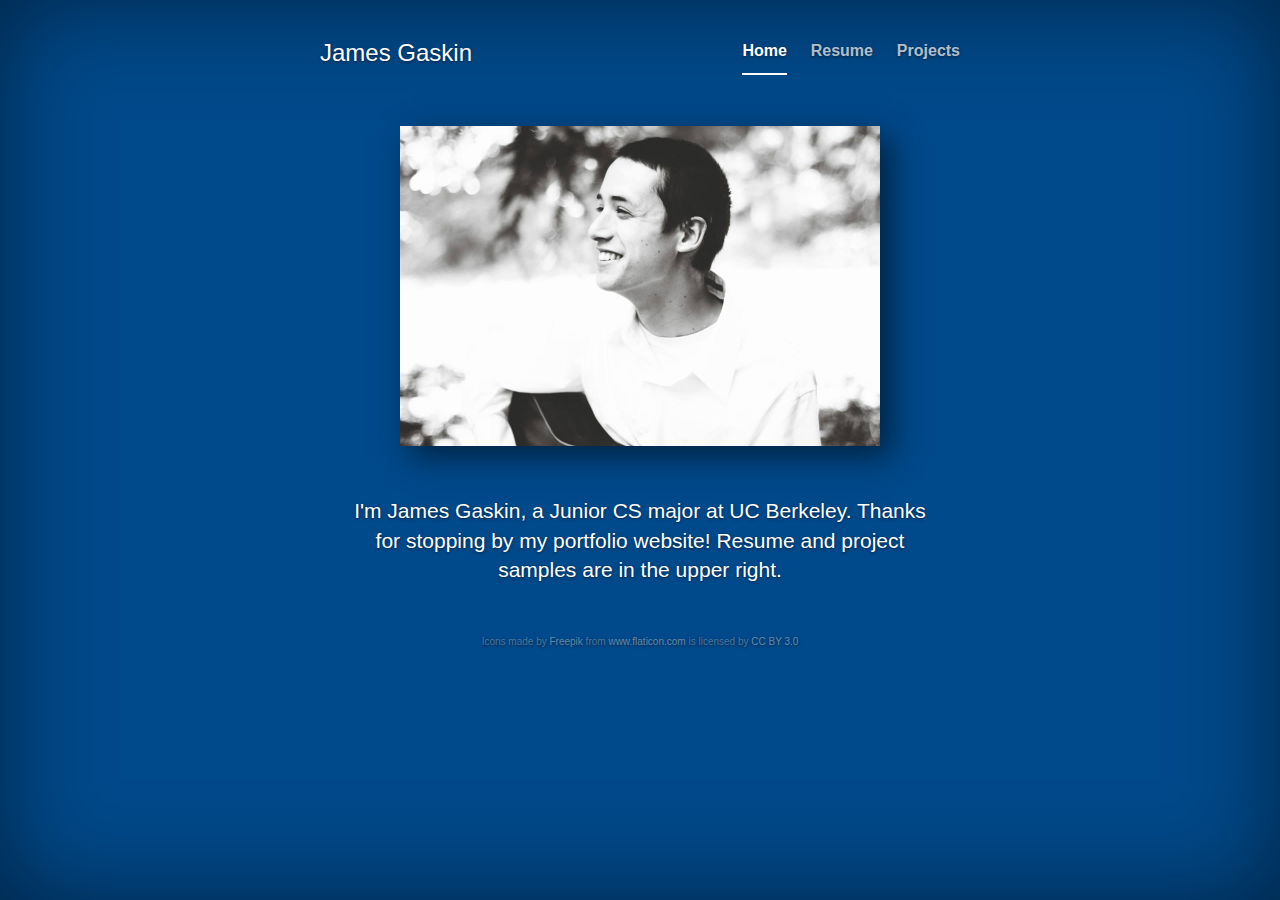
<file: index.html>
<!DOCTYPE html>
<html lang="en">
  <head>
    <meta charset="utf-8">
    <meta http-equiv="X-UA-Compatible" content="IE=edge">
    <meta name="viewport" content="width=device-width, initial-scale=1">
    <!-- The above 3 meta tags *must* come first in the head; any other head content must come *after* these tags -->
    <meta name="description" content="">
    <meta name="author" content="">
    <link rel="icon" href="images/capital_J_icon.png">


    <title>James Gaskin Home</title>

    <!-- Bootstrap core CSS -->
    <link href="css/bootstrap.min.css" rel="stylesheet">

    <!-- Custom styles for this template -->
    <link href="css/cover.css" rel="stylesheet">

    <!-- HTML5 shim and Respond.js for IE8 support of HTML5 elements and media queries -->
    <!--[if lt IE 9]>
      <script src="https://oss.maxcdn.com/html5shiv/3.7.2/html5shiv.min.js"></script>
      <script src="https://oss.maxcdn.com/respond/1.4.2/respond.min.js"></script>
    <![endif]-->
  </head>

  <body>

    <div class="site-wrapper">

      <div class="site-wrapper-inner">

        <div class="cover-container">
          <div class="masthead clearfix">
            <div class="inner">
              <h3 class="masthead-brand">James Gaskin</h3>
              <nav>
                <ul class="nav masthead-nav">
                  <li class="active"><a href="#">Home</a></li>
                  <li><a href="resume.html">Resume</a></li>
                  <li><a href="projects.html">Projects</a></li>
                </ul>
              </nav>
            </div>
          </div>
          <br>
         <div class="inner cover">
            <img src="images/profile_picture.jpg" alt="Profile Picture" style="width:480px;height:320px;">
          </div>
          <div class="inner cover">
            <br>
            <p class="lead">I'm James Gaskin, a Junior CS major at UC Berkeley. Thanks for stopping by my portfolio website! Resume and project samples are in the upper right.</p>
          </div>
          <br>
          <div class="mastfoot">
            <div>Icons made by <a href="http://www.freepik.com" title="Freepik">Freepik</a> from <a href="http://www.flaticon.com" title="Flaticon">www.flaticon.com</a>             is licensed by <a href="http://creativecommons.org/licenses/by/3.0/" title="Creative Commons BY 3.0">CC BY 3.0</a></div>
          </div>
        </div>
      </div>

    </div>

    <!-- Bootstrap core JavaScript
    ================================================== -->
    <!-- Placed at the end of the document so the pages load faster -->
    <script src="https://ajax.googleapis.com/ajax/libs/jquery/1.11.3/jquery.min.js"></script>
    <script src="js/bootstrap.min.js"></script>
    <!-- IE10 viewport hack for Surface/desktop Windows 8 bug -->
    <script src="js/ie10-viewport-bug-workaround.js"></script>
  </body>
</html>
</file>
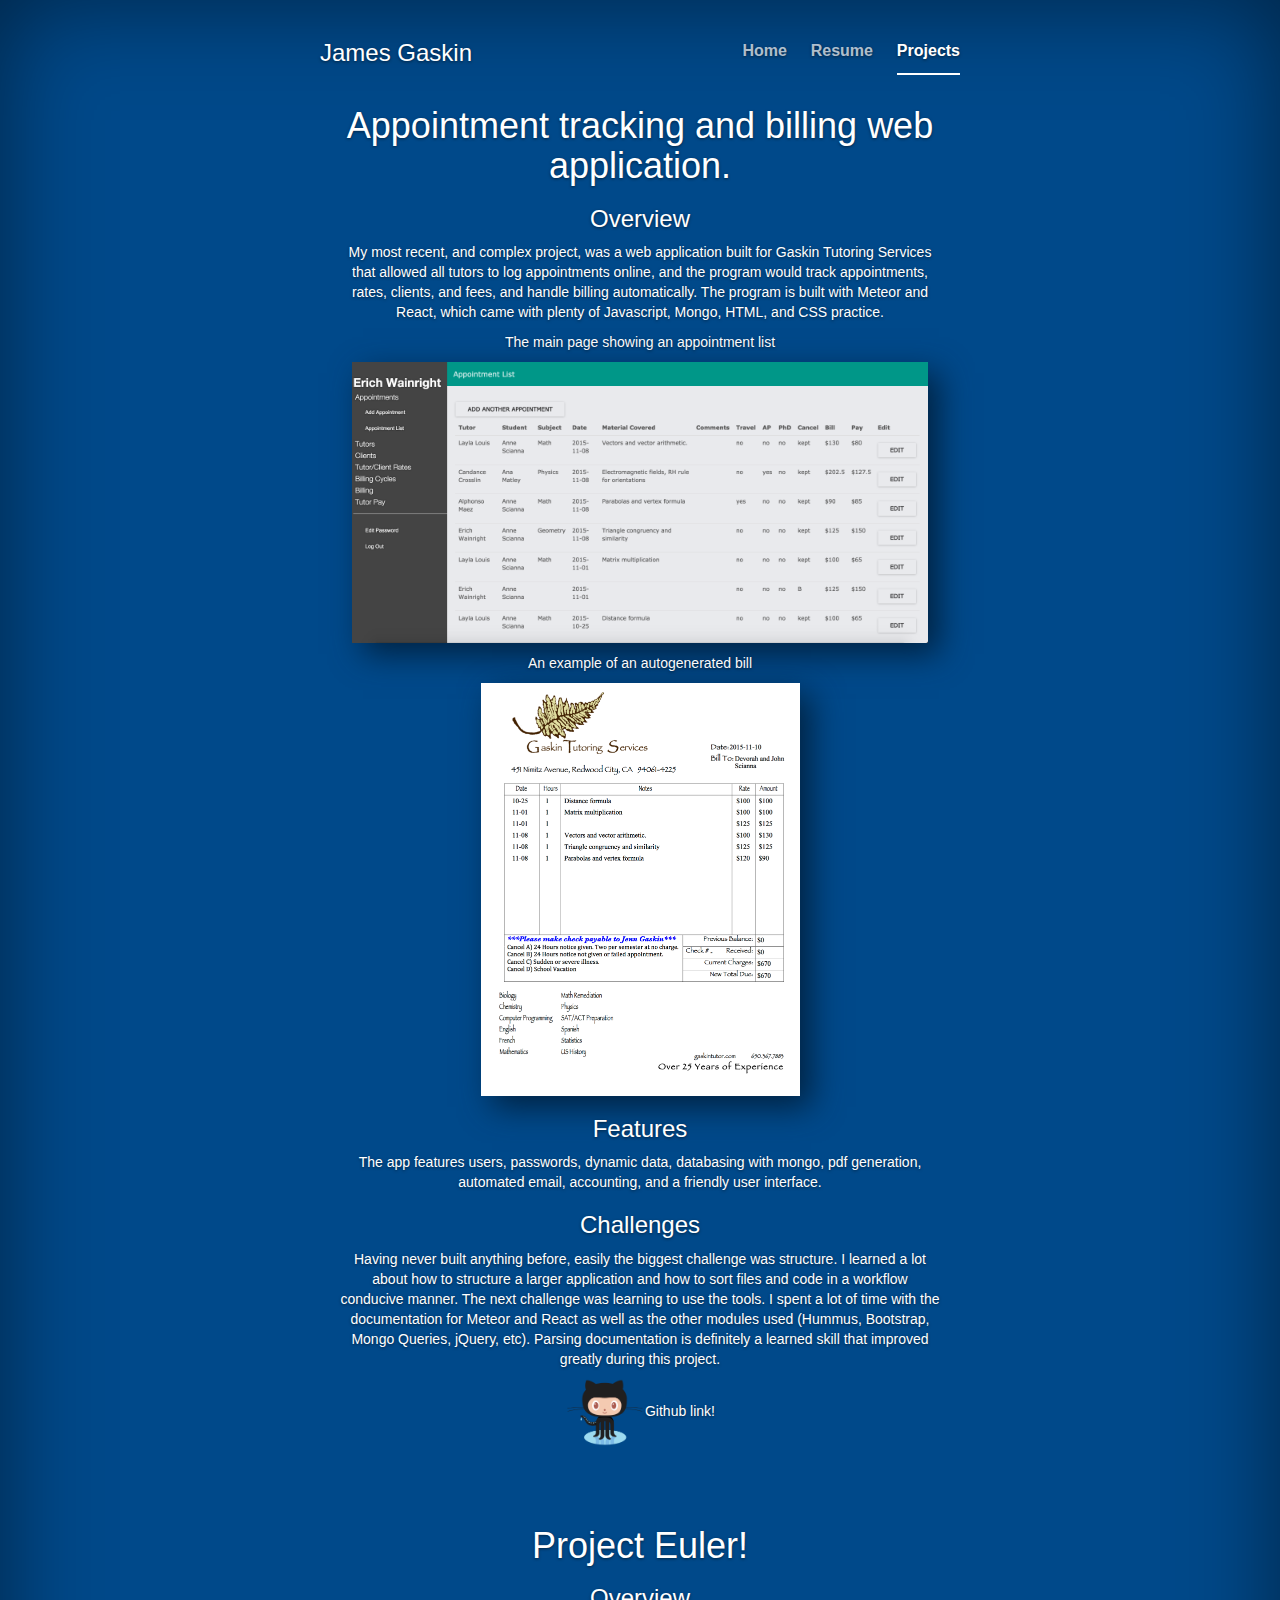
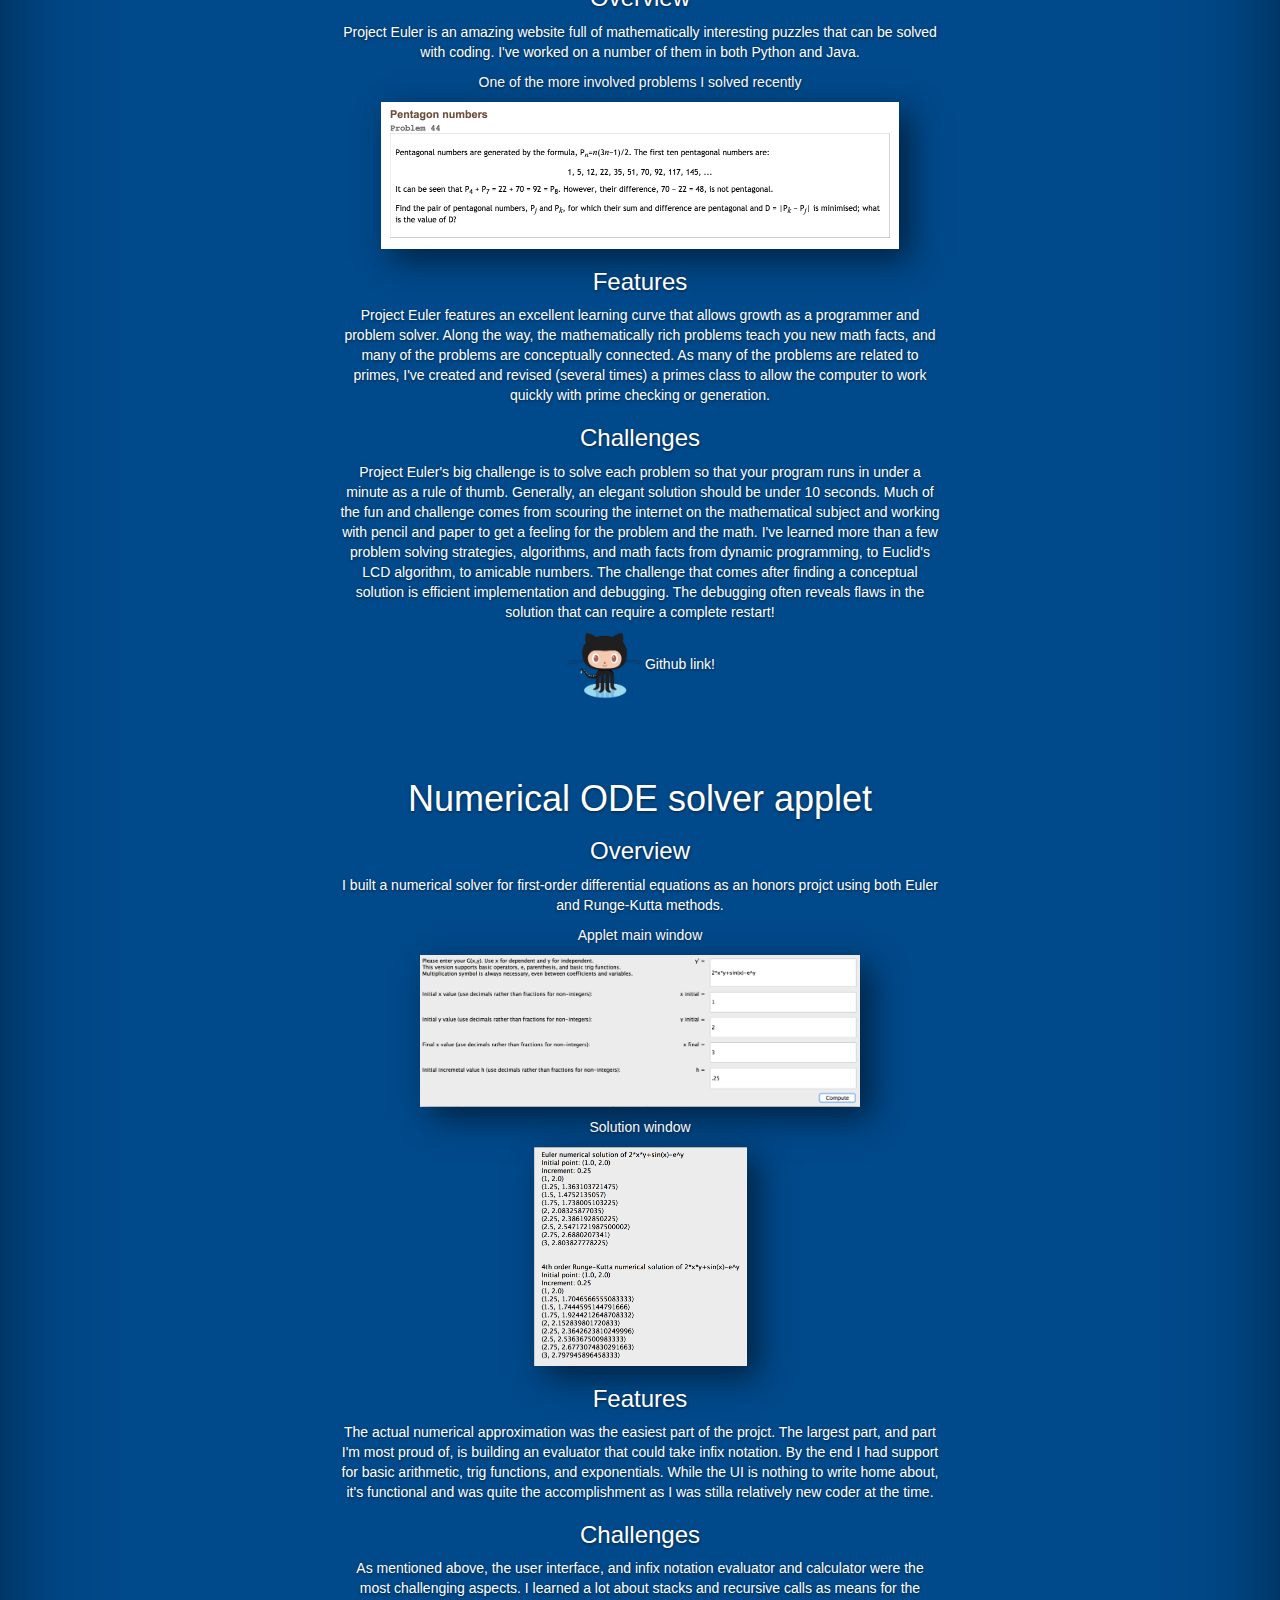
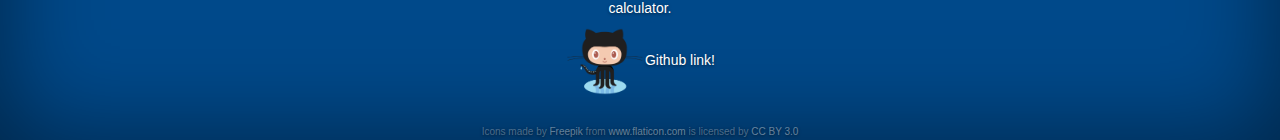
<file: projects.html>
<!DOCTYPE html>
<html lang="en">
  <head>
    <meta charset="utf-8">
    <meta http-equiv="X-UA-Compatible" content="IE=edge">
    <meta name="viewport" content="width=device-width, initial-scale=1">
    <!-- The above 3 meta tags *must* come first in the head; any other head content must come *after* these tags -->
    <meta name="description" content="">
    <meta name="author" content="">
    <link rel="icon" href="images/capital_J_icon.png">


    <title>James Gaskin Projects</title>

    <!-- Bootstrap core CSS -->
    <link href="css/bootstrap.min.css" rel="stylesheet">

    <!-- Custom styles for this template -->
    <link href="css/cover.css" rel="stylesheet">

    <!-- HTML5 shim and Respond.js for IE8 support of HTML5 elements and media queries -->
    <!--[if lt IE 9]>
      <script src="https://oss.maxcdn.com/html5shiv/3.7.2/html5shiv.min.js"></script>
      <script src="https://oss.maxcdn.com/respond/1.4.2/respond.min.js"></script>
    <![endif]-->
  </head>

  <body>

    <div class="site-wrapper">

      <div class="site-wrapper-inner">

        <div class="cover-container">
          <div class="masthead clearfix">
            <div class="inner">
              <h3 class="masthead-brand">James Gaskin</h3>
              <nav>
                <ul class="nav masthead-nav">
                  <li><a href="index.html">Home</a></li>
                  <li><a href="resume.html">Resume</a></li>
                  <li class="active"><a href="#">Projects</a></li>
                </ul>
              </nav>
            </div>
          </div>

          <div class="inner cover">
            <h1>Appointment tracking and billing web application.</h1>
            <h3>Overview</h3>
            <p>My most recent, and complex project, was a web application built for Gaskin Tutoring Services that allowed all tutors to log appointments online, and the program would track appointments, rates, clients, and fees, and handle billing automatically.
            The program is built with Meteor and React, which came with plenty of Javascript, Mongo, HTML, and CSS practice.</p>
            <p>The main page showing an appointment list<p>
            <img src="images/appt_list.png" alt="Appointment List" style="width:576px;height:281px;">
            <p>An example of an autogenerated bill<p>
            <img src="images/bill.png" alt="Bill Example" style="width:319px;height:413px;">
            <h3>Features</h3>
            <p>The app features users, passwords, dynamic data, databasing with mongo, pdf generation, automated email, accounting, and a friendly user interface.</p>
            <h3>Challenges</h3>
            <p>Having never built anything before, easily the biggest challenge was structure. I learned a lot about how to structure a larger application and how to sort files and code in a workflow conducive manner.
              The next challenge was learning to use the tools. I spent a lot of time with the documentation for Meteor and React as well as the other modules used (Hummus, Bootstrap, Mongo Queries, jQuery, etc). Parsing documentation is definitely a learned skill that improved greatly during this project.</p>
              <p><a href="https://github.com/Jamiegaskin/tutor"><img src="images/Octocat.png" alt="Octocat" style="width:80px;height:67px;box-shadow:0px 0px 0px">Github link!</a></p>
          </div>

          <br>
          <div class="inner cover">
            <h1>Project Euler!</h1>
            <h3>Overview</h3>
            <p>Project Euler is an amazing website full of mathematically interesting puzzles that can be solved with coding. I've worked on a number of them in both Python and Java.</p>
            <p>One of the more involved problems I solved recently<p>
            <img src="images/PE.png" alt="Project Euler Problem 44" style="width:518px;height:147px;">
            <h3>Features</h3>
            <p>Project Euler features an excellent learning curve that allows growth as a programmer and problem solver. Along the way, the mathematically rich problems teach you new math facts, and many of the problems are conceptually connected. As many of the problems are related to primes, I've created and revised (several times) a primes class to allow the computer to work quickly with prime checking or generation.</p>
            <h3>Challenges</h3>
            <p>Project Euler's big challenge is to solve each problem so that your program runs in under a minute as a rule of thumb. Generally, an elegant solution should be under 10 seconds. Much of the fun and challenge comes from scouring the internet on the mathematical subject and working with pencil and paper to get a feeling for the problem and the math. I've learned more than a few problem solving strategies, algorithms, and math facts from dynamic programming, to Euclid's LCD algorithm, to amicable numbers.
              The challenge that comes after finding a conceptual solution is efficient implementation and debugging. The debugging often reveals flaws in the solution that can require a complete restart!</p>
              <p><a href="https://github.com/Jamiegaskin/Project_Euler"> <img src="images/Octocat.png" alt="Octocat" style="width:80px;height:67px;box-shadow:0px 0px 0px">Github link!</a></p>

          </div>

          <br>
          <div class="inner cover">
            <h1>Numerical ODE solver applet</h1>
            <h3>Overview</h3>
            <p>I built a numerical solver for first-order differential equations as an honors projct using both Euler and Runge-Kutta methods.</p>
            <p>Applet main window<p>
            <img src="images/applet.png" alt="Applet main window" style="width:440px;height:152px;">
            <p>Solution window<p>
            <img src="images/sol.png" alt="Solutions" style="width:213px;height:219px;">
            <h3>Features</h3>
            <p>The actual numerical approximation was the easiest part of the projct. The largest part, and part I'm most proud of, is building an evaluator that could take infix notation. By the end I had support for basic arithmetic, trig functions, and exponentials.
            While the UI is nothing to write home about, it's functional and was quite the accomplishment as I was stilla relatively new coder at the time.</p>
            <h3>Challenges</h3>
            <p>As mentioned above, the user interface, and infix notation evaluator and calculator were the most challenging aspects. I learned a lot about stacks and recursive calls as means for the calculator.</p>
              <p><a href="https://github.com/Jamiegaskin/ODE-solver"> <img src="images/Octocat.png" alt="Octocat" style="width:80px;height:67px;box-shadow:0px 0px 0px">Github link!</a></p>

          </div>

          <div class="mastfoot">
            <div>Icons made by <a href="http://www.freepik.com" title="Freepik">Freepik</a> from <a href="http://www.flaticon.com" title="Flaticon">www.flaticon.com</a>             is licensed by <a href="http://creativecommons.org/licenses/by/3.0/" title="Creative Commons BY 3.0">CC BY 3.0</a></div>
          </div>
        </div>

      </div>

    </div>

    <!-- Bootstrap core JavaScript
    ================================================== -->
    <!-- Placed at the end of the document so the pages load faster -->
    <script src="https://ajax.googleapis.com/ajax/libs/jquery/1.11.3/jquery.min.js"></script>
    <script src="js/bootstrap.min.js"></script>
    <!-- IE10 viewport hack for Surface/desktop Windows 8 bug -->
    <script src="js/ie10-viewport-bug-workaround.js"></script>
  </body>
</html>
</file>
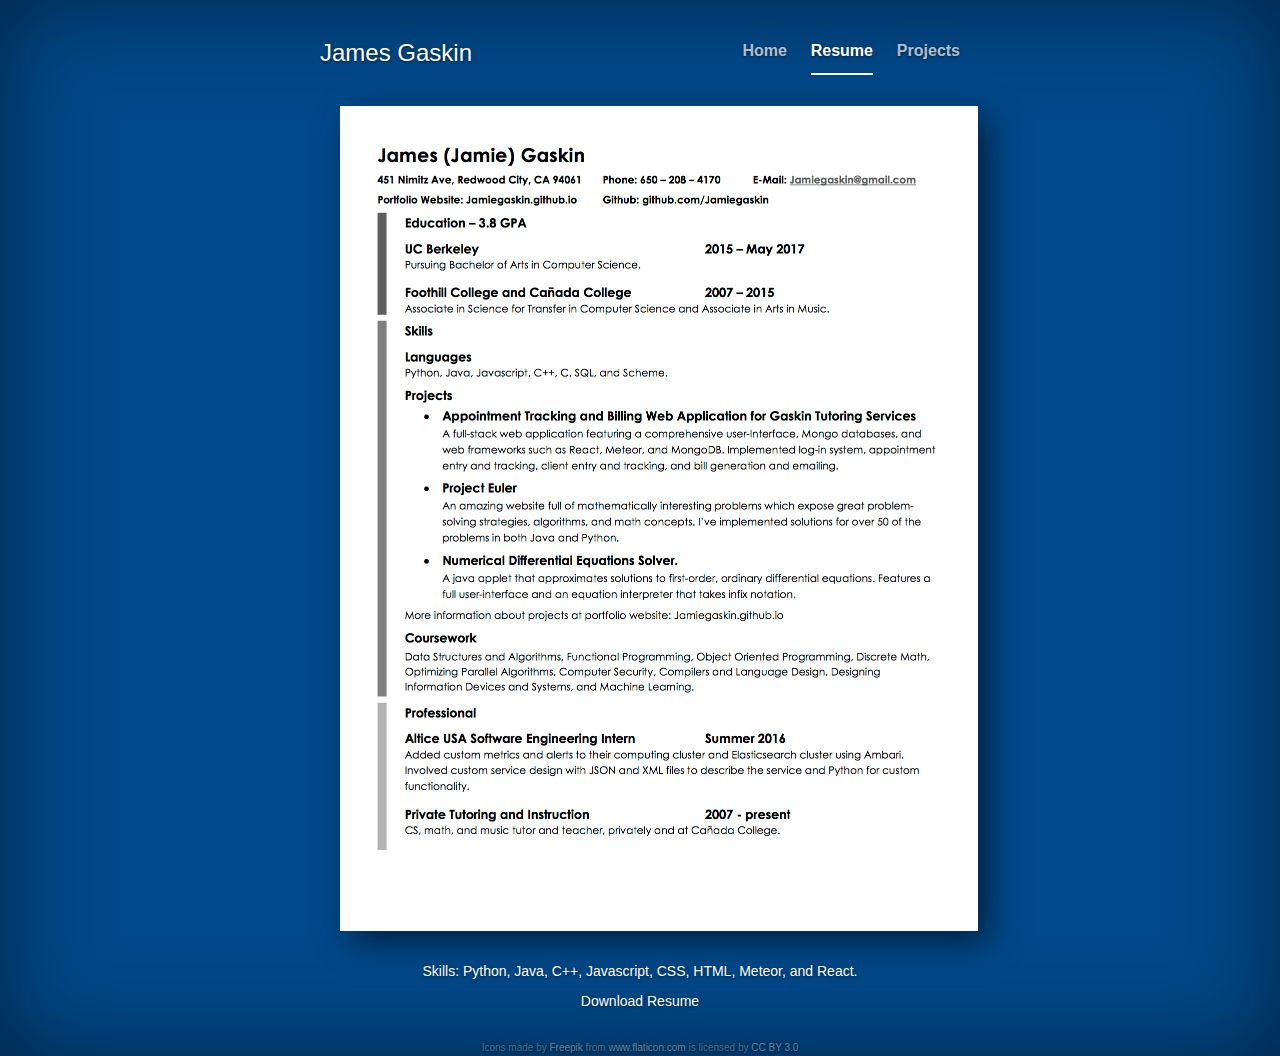
<file: resume.html>
<!DOCTYPE html>
<html lang="en">
  <head>
    <meta charset="utf-8">
    <meta http-equiv="X-UA-Compatible" content="IE=edge">
    <meta name="viewport" content="width=device-width, initial-scale=1">
    <!-- The above 3 meta tags *must* come first in the head; any other head content must come *after* these tags -->
    <meta name="description" content="">
    <meta name="author" content="">
    <link rel="icon" href="images/capital_J_icon.png">


    <title>James Gaskin Resume</title>

    <!-- Bootstrap core CSS -->
    <link href="css/bootstrap.min.css" rel="stylesheet">

    <!-- Custom styles for this template -->
    <link href="css/cover.css" rel="stylesheet">

    <!-- HTML5 shim and Respond.js for IE8 support of HTML5 elements and media queries -->
    <!--[if lt IE 9]>
      <script src="https://oss.maxcdn.com/html5shiv/3.7.2/html5shiv.min.js"></script>
      <script src="https://oss.maxcdn.com/respond/1.4.2/respond.min.js"></script>
    <![endif]-->
  </head>

  <body>

    <div class="site-wrapper">

      <div class="site-wrapper-inner">

        <div class="cover-container">
          <div class="masthead clearfix">
            <div class="inner">
              <h3 class="masthead-brand">James Gaskin</h3>
              <nav>
                <ul class="nav masthead-nav">
                  <li><a href="index.html">Home</a></li>
                  <li class="active"><a href="#">Resume</a></li>
                  <li><a href="projects.html">Projects</a></li>
                </ul>
              </nav>
            </div>
          </div>
          <div class="inner cover">
            <img src="images/Resume.png" alt="Resume" style="width:638px;height:825px;">
          </div>

          <div class="inner cover">
            <p>Skills: Python, Java, C++, Javascript, CSS, HTML, Meteor, and React.</p>
            <a href="images/resume.pdf" download>Download Resume</a>
          </div>

          <div class="mastfoot">
            <div>Icons made by <a href="http://www.freepik.com" title="Freepik">Freepik</a> from <a href="http://www.flaticon.com" title="Flaticon">www.flaticon.com</a>             is licensed by <a href="http://creativecommons.org/licenses/by/3.0/" title="Creative Commons BY 3.0">CC BY 3.0</a></div>
          </div>
        </div>

      </div>

    </div>

    <!-- Bootstrap core JavaScript
    ================================================== -->
    <!-- Placed at the end of the document so the pages load faster -->
    <script src="https://ajax.googleapis.com/ajax/libs/jquery/1.11.3/jquery.min.js"></script>
    <script src="js/bootstrap.min.js"></script>
    <!-- IE10 viewport hack for Surface/desktop Windows 8 bug -->
    <script src="js/ie10-viewport-bug-workaround.js"></script>
  </body>
</html>
</file>
<file: css/cover.css>
/*
 * Globals
 */

/* Links */
a,
a:focus,
a:hover {
  color: #fff;
}

/* Custom default button */
.btn-default,
.btn-default:hover,
.btn-default:focus {
  color: #333;
  text-shadow: none; /* Prevent inheritence from `body` */
  background-color: #fff;
  border: 1px solid #fff;
}


/*
 * Base structure
 */

html,
body {
  height: 100%;
  background-color: #00498a;
}
body {
  color: #fff;
  text-align: center;
  text-shadow: 0 1px 3px rgba(0,0,0,.5);
}
img {
  box-shadow: 11px 11px 30px #002342;
}

/* Extra markup and styles for table-esque vertical and horizontal centering */
.site-wrapper {
  display: table;
  width: 100%;
  height: 100%; /* For at least Firefox */
  min-height: 100%;
  -webkit-box-shadow: inset 0 0 100px rgba(0,0,0,.5);
          box-shadow: inset 0 0 100px rgba(0,0,0,.5);
}
.site-wrapper-inner {
  display: table-cell;
  vertical-align: top;
}
.cover-container {
  margin-right: auto;
  margin-left: auto;
}

/* Padding for spacing */
.inner {
  padding: 30px;
}


/*
 * Header
 */
.masthead-brand {
  margin-top: 10px;
  margin-bottom: 10px;
}

.masthead-nav > li {
  display: inline-block;
}
.masthead-nav > li + li {
  margin-left: 20px;
}
.masthead-nav > li > a {
  padding-right: 0;
  padding-left: 0;
  font-size: 16px;
  font-weight: bold;
  color: #fff; /* IE8 proofing */
  color: rgba(255,255,255, .7);
  border-bottom: 2px solid transparent;
}
.masthead-nav > li > a:hover,
.masthead-nav > li > a:focus {
  background-color: transparent;
  border-bottom-color: #a9a9a9;
  border-bottom-color: rgba(255,255,255,.25);
}
.masthead-nav > .active > a,
.masthead-nav > .active > a:hover,
.masthead-nav > .active > a:focus {
  color: #fff;
  border-bottom-color: #fff;
}

@media (min-width: 768px) {
  .masthead-brand {
    float: left;
  }
  .masthead-nav {
    float: right;
  }
}


/*
 * Cover
 */

.cover {
  padding: 0 20px;
  margin: 30px;
}
.cover .btn-lg {
  padding: 10px 20px;
  font-weight: bold;
}


/*
 * Footer
 */

.mastfoot {
  color: #999; /* IE8 proofing */
  color: rgba(255,255,255,.3);
  font-size: 10px;
}

.mastfoot a:link {color: rgba(255,255,255,.4);}

/*
 * Affix and center
 */

@media (min-width: 768px) {

  /* Start the vertical centering */
  .site-wrapper-inner {
    vertical-align: top;
  }
  /* Handle the widths */
  .masthead,
  .mastfoot,
  .cover-container {
    top: 0;
    bottom: 0;
    width: 100%; /* Must be percentage or pixels for horizontal alignment */
  }
}

@media (min-width: 992px) {
  .masthead,
  .mastfoot,
  .cover-container {
    top: 0;
    bottom: 0;
    width: 700px;
  }
}
</file>
